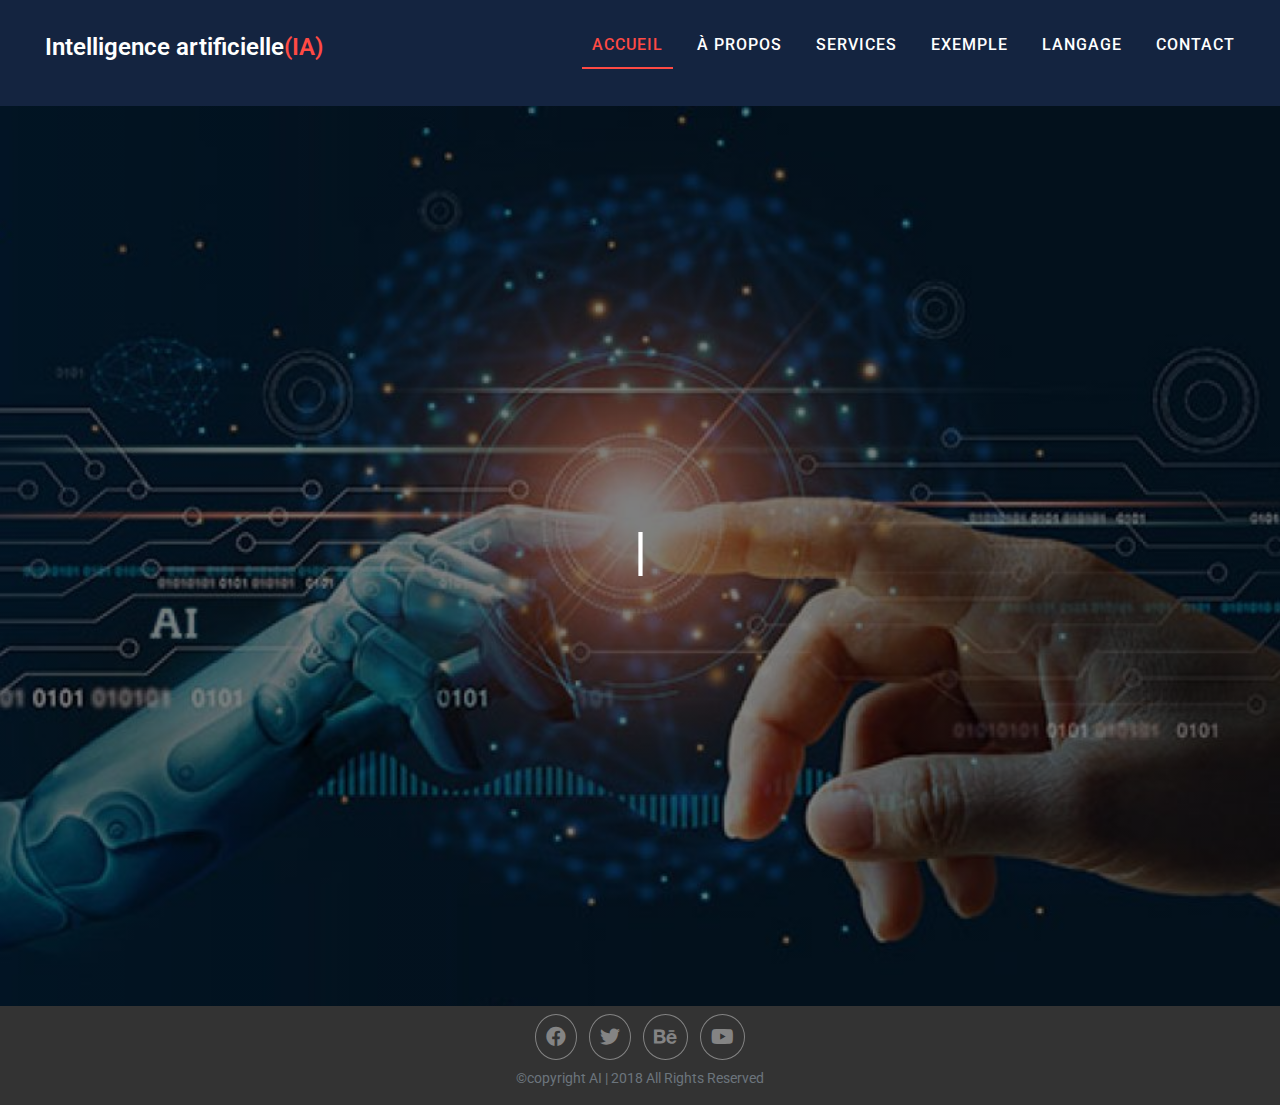
<file: project-web-new/index.html>
<!DOCTYPE html>
<html lang="en">
<head>
    <meta charset="UTF-8">
    <meta http-equiv="X-UA-Compatible" content="IE=edge">
    <meta name="viewport" content="width=device-width, initial-scale=1.0">
    <title>Intelligence artificielle</title>
    <link rel="icon" href="image/fav.png">
    <link rel="stylesheet" href="css/style.css">
    <link rel="stylesheet" href="css/bootstrap/css/bootstrap.min.css">
    <link rel="preconnect" href="https://fonts.googleapis.com"><link rel="preconnect" href="https://fonts.gstatic.com" crossorigin><link href="https://fonts.googleapis.com/css2?family=Roboto:wght@400;500;700&display=swap" rel="stylesheet">
    <!--font awesome cdn-->
    <script src="https://code.jquery.com/jquery-3.6.3.js"></script>
    <link rel="stylesheet" href="https://use.fontawesome.com/releases/v5.15.4/css/all.css">
</head>
<body>
    <nav class="nav-area">
        <div class="nav-container">
        <div class="site-logo">
       <!-- <img src="image/fav.ico" alt="">-->
        <a href="#">Intelligence artificielle<span>(IA)</span></a></div>
        <div class="mobile-nav">
            <i class="fas fa-bars"></i>
        </div>
        <div class="site-nav-menu">
            <ul class="primary-menu">
                <li><a href="index.html" class="active">Accueil</a></li>
                <li><a href="about.html" class="">à propos</a></li>
                <li><a href="services.html" class="">Services</a></li>
                <li><a href="exemple.html" class="">Exemple</a></li>
                <li><a href="Langage.html" class="">Langage</a></li>
                <li><a href="contact.html" class="">Contact</a></li>

            </ul>
        </div>
    
</div>
</nav>
<header id="home">
 
    <div class="container-fluid header-content">
      <div class="row">
        <div class="col">
        
          <div class="content-box text-center animated fadeInUp">
           
            <h1><span class="element" style="color:#c63e29;font-weight:bold;"></span></h1>
          
          </div>
        </div>
      </div>
    </div>

    </header>
   
    <footer>
      <div class="container h-100 d-flex align-items-center justify-content-center">
        <div class="row">
          <div class="col">
            <div class="r-icon text-center mt-3">
              <ul>
                <li class="list-inline-item animated slideInUp"><a href="#"><i class="fab fa-facebook"></i></a></li>
                <li class="list-inline-item animated slideInUp"><a href="#"><i class="fab fa-twitter"></i></a></li>
                <li class="list-inline-item animated slideInUp"><a href="#"><i class="fab fa-behance"></i></a></li>
                <li class="list-inline-item animated slideInUp "><a href="#"><i class="fab fa-youtube"></i></a></li>
              </ul>
            </div>
            <p class="text-muted" style="font-size:14px;">&copy;copyright AI | 2018 All Rights Reserved</p>
          </div>
        </div>
      </div>
    </footer>
<script src="js/bootstrap.min.js"></script>
<script src="js/app.js"></script>
<script src="js/typed.js"></script>

</body>
</html>
</file>
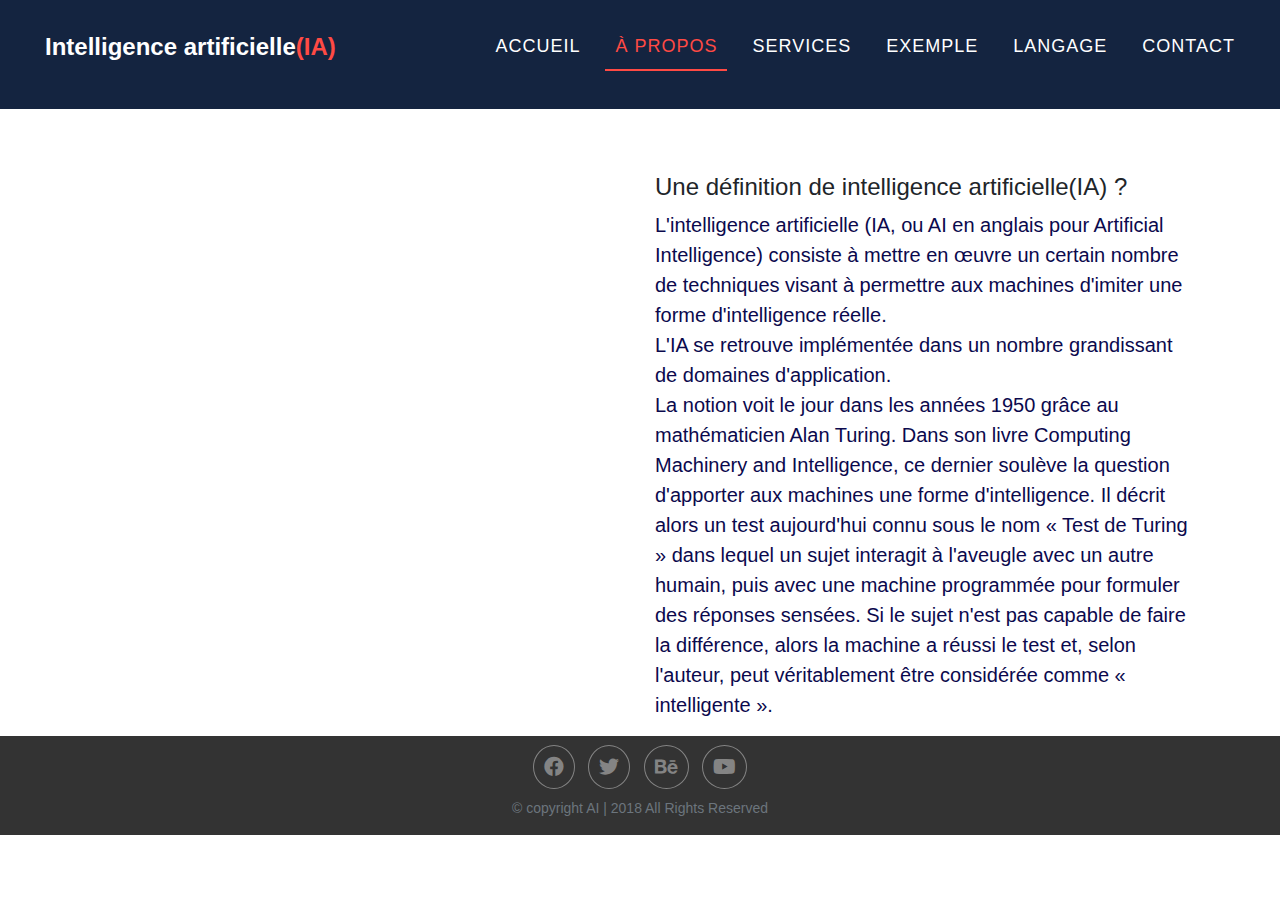
<file: project-web-new/about.html>
<!DOCTYPE html>
<html lang="en">
<head>
    <meta charset="UTF-8">
    <meta http-equiv="X-UA-Compatible" content="IE=edge">
    <link rel="icon" href="image/fav.png">
    <link rel="stylesheet" href="css/bootstrap/css/bootstrap.min.css">
    <link rel="stylesheet" href="https://use.fontawesome.com/releases/v5.15.4/css/all.css">
    <meta name="viewport" content="width=device-width, initial-scale=1.0">
    <link rel="stylesheet" href="css/animate.css">
    <script src="https://code.jquery.com/jquery-3.6.3.js"></script>
    <title>IA</title>
</head>
<body>
    <nav class="nav-area">
        <div class="nav-container">
        <div class="site-logo">
            <link rel="icon" href="image/fav.png">
            <link rel="stylesheet" href="css/style2.css">
        <a href="#">Intelligence artificielle<span>(IA)</span></a></div>
        <div class="mobile-nav">
            <i class="fas fa-bars"></i>
        </div>
        <div class="site-nav-menu">
            <ul class="primary-menu">
                <li><a href="index.html" class="">Accueil</a></li>
                <li><a href="about.html" class="active">à propos</a></li>
                <li><a href="services.html" class="">Services</a></li>
                <li><a href="exemple.html" class="">Exemple</a></li>
                <li><a href="Langage.html" class="">Langage</a></li>
                <li><a href="contact.html" class="">Contact</a></li>
    
            </ul>
        </div>
    
    </div>
    </nav>

 <section class="about r-p" id="about">
    <div class="container">
      <div class="row">
        <div class="col-lg-6 way-fade-up">
       <!-- <video controls width="500" height="300" autoplay loop><source src="C:\Users\Malek\Downloads\Rudra\Rudra\images\videoia.mp4"/>
        </video>-->
        <div class="videowidth">
          <!--  <video controls autoplay loop width="100%">-->
        <video  width="100%">
            <source  src="C:\Users\Malek\Downloads\Rudra\Rudra\images\videoia.mp4" type="video/mp4">
        </video>
    </div>
        <script>
            $(document).ready(function(){
                $(".videowidth").hover(function(){
                    $(this).children("video")[0].play();       
                  },
                  function(){
                    $(this).children("video")[0].pause();       
                  });
            });
        </script>
            </div>
        <div class="col-lg-6 way-fade-up mt-5 mt-lg-0">

        <h4 >Une définition de intelligence artificielle(IA) ?</h4>
<p>L'intelligence artificielle (IA, ou AI en anglais pour Artificial Intelligence) consiste à mettre en œuvre un certain nombre de techniques visant à permettre aux machines d'imiter une forme d'intelligence réelle.<br> L'IA se retrouve implémentée dans un nombre grandissant de domaines d'application.

 <br> La notion voit le jour dans les années 1950 grâce au mathématicien Alan Turing. Dans son livre Computing Machinery and Intelligence, ce dernier soulève la question d'apporter aux machines une forme d'intelligence. Il décrit alors un test aujourd'hui connu sous le nom « Test de Turing » dans lequel un sujet interagit à l'aveugle avec un autre humain, puis avec une machine programmée pour formuler des réponses sensées. Si le sujet n'est pas capable de faire la différence, alors la machine a réussi le test et, selon l'auteur, peut véritablement être considérée comme « intelligente ».
  
 </p>   
        </div>
      </div>
    </div>
  </section>

  <script src="js/bootstrap.min.js"></script>
  <script src="js/app.js"></script>
  <footer>
    <div class="container h-100 d-flex align-items-center justify-content-center">
      <div class="row">
        <div class="col">
          <div class="r-icon text-center mt-3">
            <ul>
              <li class="list-inline-item animated slideInUp"><a href="#"><i class="fab fa-facebook"></i></a></li>
              <li class="list-inline-item animated slideInUp"><a href="#"><i class="fab fa-twitter"></i></a></li>
              <li class="list-inline-item animated slideInUp"><a href="#"><i class="fab fa-behance"></i></a></li>
              <li class="list-inline-item animated slideInUp "><a href="#"><i class="fab fa-youtube"></i></a></li>
            </ul>
          </div>
          <p class="text-muted" style="font-size:14px;">&copy; copyright AI | 2018 All Rights Reserved</p>
        </div>
      </div>
    </div>
  </footer>

</body>
</html>
</file>
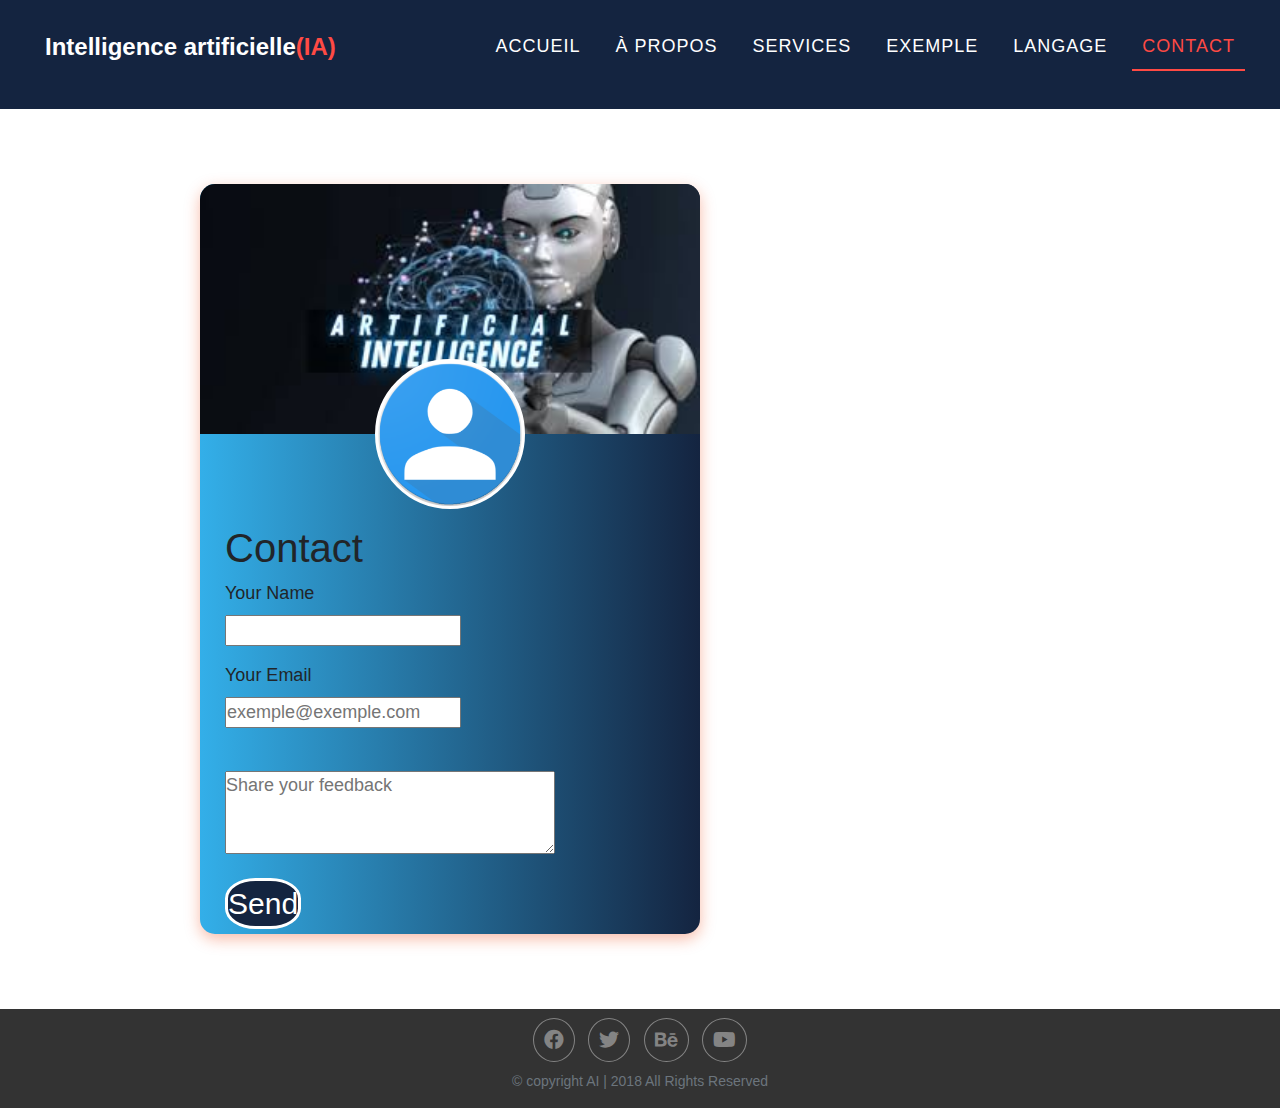
<file: project-web-new/contact.html>
<!DOCTYPE html>
<html lang="en">
<head>
    <meta charset="UTF-8">
    <meta http-equiv="X-UA-Compatible" content="IE=edge">
    <link rel="icon" href="image/fav.png">
    <script src="https://code.jquery.com/jquery-3.6.3.js"></script>
    <link rel="stylesheet" href="css/bootstrap/css/bootstrap.min.css">
    <link rel="stylesheet" href="https://use.fontawesome.com/releases/v5.15.4/css/all.css">
    <meta name="viewport" content="width=device-width, initial-scale=1.0">
    <title>IA</title>


    <script language="javascript">
        function subscribe() {
          var name=document.getElementById("name");
          var mail=document.getElementById("mail");
          feedback=document.getElementById("feedback");
          if (name.value=="") {
            name.style.borderColor="red";
            alert("Please write your name");
          }
          else{
            name.style.borderColor="white";
          }
          if (mail.value=="") {
            mail.style.borderColor="red";
            alert("Please write your Email adress");
          }
          else{
          if(mail.value.indexOf('@')<=0){
            mail.style.borderColor="red";
            alert("Please verify your Email adress");
      }
      else{
        mail.style.borderColor="white";
      }
        }
      if ((name.value!="") && (mail.value!="")&&(mail.value.indexOf('@')>0)) {
        alert("your message is send successfully");
        }
      }
      
  
      </script>
</head>
<body>
    <nav class="nav-area">
        <div class="nav-container">
        <div class="site-logo">
            <link rel="icon" href="image/fav.png">
            <link rel="stylesheet" href="css/style1.css">
        <a href="#">Intelligence artificielle<span>(IA)</span></a></div>
        <div class="mobile-nav">
            <i class="fas fa-bars"></i>
        </div>
        <div class="site-nav-menu">
            <ul class="primary-menu">
                <li><a href="index.html" class="">Accueil</a></li>
                <li><a href="about.html" class="">à propos</a></li>
                <li><a href="services.html" class="">Services</a></li>
                <li><a href="exemple.html" class="">Exemple</a></li>
                <li><a href="Langage.html" class="">Langage</a></li>
                <li><a href="contact.html" class="active">Contact</a></li>
    
            </ul>
        </div>
    
    </div>
    </nav>
    <section>
<div class="bac">
    <div class="wrapper">
    <div class="contact-top">
    <div class="contact-image"></div>
</div>
    <div class="contact-bottom">
        <div class="profile-infos">
        <div class="main-infos">
            <h1>Contact</h1>
            <form >
                <div class="form-group">
                    <label for="name">Your Name</label>
                    <br>
                  <input type="text" id="name" required/>
                
                </div>
                <div class="form-group">
                    <label for="mail">Your Email</label>
                    <br>
                  <input type="text" placeholder="exemple@exemple.com" id="mail" required/>
              
                </div>
                <div class="form-group">
                    <br>
                  <textarea name="" placeholder="Share your feedback" id="feedback" cols="30" rows="3"></textarea>
                </div>
                <input type="button" value="Send" class="submit" onclick="subscribe()">
              </form>
    </div>
    </div>
    </div>
</div>
</section>
<footer>
  <div class="container h-100 d-flex align-items-center justify-content-center">
    <div class="row">
      <div class="col">
        <div class="r-icon text-center mt-3">
          <ul>
            <li class="list-inline-item animated slideInUp"><a href="#"><i class="fab fa-facebook"></i></a></li>
            <li class="list-inline-item animated slideInUp"><a href="#"><i class="fab fa-twitter"></i></a></li>
            <li class="list-inline-item animated slideInUp"><a href="#"><i class="fab fa-behance"></i></a></li>
            <li class="list-inline-item animated slideInUp "><a href="#"><i class="fab fa-youtube"></i></a></li>
          </ul>
        </div>
        <p class="text-muted" style="font-size:14px;">&copy; copyright AI | 2018 All Rights Reserved</p>
      </div>
    </div>
  </div>
</footer>
<script src="js/bootstrap.min.js"></script>
<script src="js/appact.js"></script>

</body>
</html>
</file>
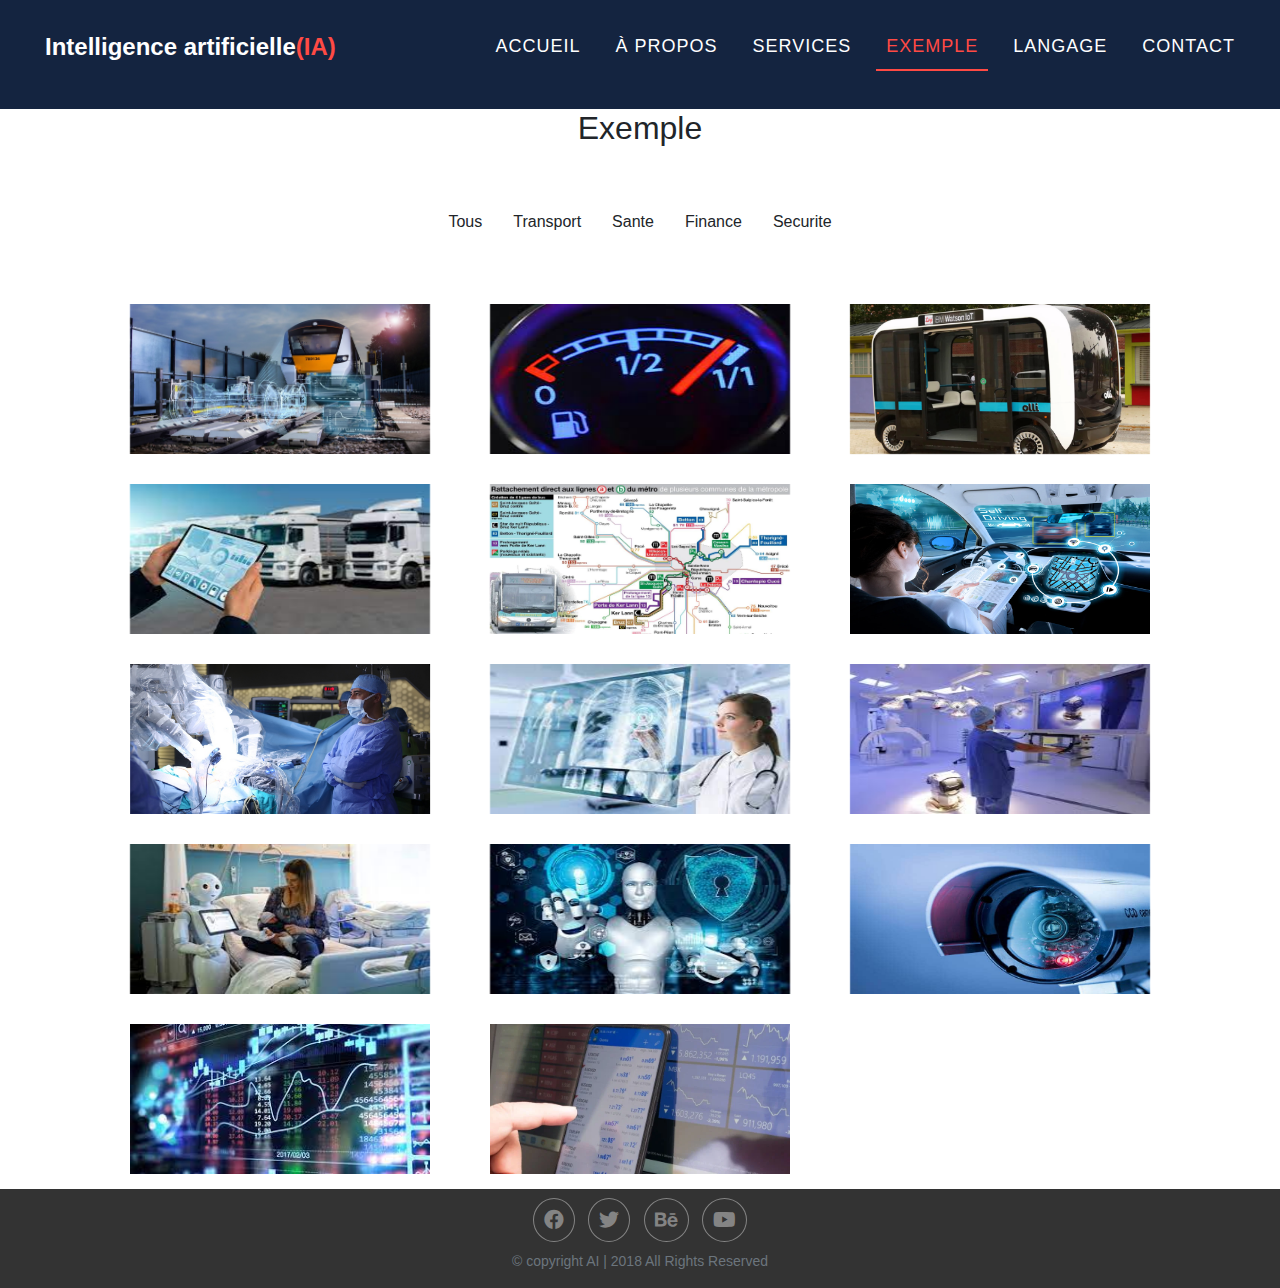
<file: project-web-new/exemple.html>
<!DOCTYPE html>
<html lang="en">
<head>
    <meta charset="UTF-8">
    <meta http-equiv="X-UA-Compatible" content="IE=edge">
    <link rel="icon" href="image/fav.png">
    <link rel="stylesheet" href="css/bootstrap/css/bootstrap.min.css">
    <link rel="stylesheet" href="owl.carousel.min.css">
    <script src="https://code.jquery.com/jquery-3.6.3.js"></script>
    <link rel="stylesheet" href="https://use.fontawesome.com/releases/v5.15.4/css/all.css">
    <meta name="viewport" content="width=device-width, initial-scale=1.0">
    <title>IA</title>
</head>
<body>
    <nav class="nav-area">
        <div class="nav-container">
        <div class="site-logo">
            <link rel="icon" href="image/fav.png">
          
            <link rel="stylesheet" href="css/styleexp.css">
        <a href="#">Intelligence artificielle<span>(IA)</span></a></div>
        <div class="mobile-nav">
            <i class="fas fa-bars"></i>
        </div>
        <div class="site-nav-menu">
            <ul class="primary-menu">
                <li><a href="index.html" class="">Accueil</a></li>
                <li><a href="about.html" class="">à propos</a></li>
                <li><a href="services.html" class="">Services</a></li>
                <li><a href="exemple.html" class="active">Exemple</a></li>
                <li><a href="Langage.html" class="">Langage</a></li>
                <li><a href="contact.html" class="">Contact</a></li>
    
            </ul>
        </div>
    
    </div>
    </nav>
  <!--  Work -->
  <section class="work  r-p" id="work">
    <div class="container text-center">
      <div class="row">
        <div class="col  mb-5 way-fade-left">
          <h2>Exemple</h2>
        
        </div>
      </div>
      <div class="row">
      <!--  <div class="col-xs-12 mx-auto mb-5 way-fade-left">-->
          <div class="col-xs-12 mx-auto mb-5">
          <button class="btn r-btn" data-filter="all">Tous</button>
          <button class ="btn r-btn" data-filter="1">Transport</button>
          <button class ="btn r-btn" data-filter="2">Sante</button>
          <button class ="btn r-btn" data-filter="3">Finance</button>
          <button class ="btn r-btn" data-filter="4">Securite</button>
        </div>
      </div>
      <div class="container ">
        <div class="row filter-container mx-auto">

         
          <div class="col-xs-6 col-sm-4 col-md-4 filtr-item card-wrapper" data-category="1">
            <div>
              <img src="image/transport1.jpg" class="img-x" alt="">
            </div>
          </div>
          <div class="col-xs-6 col-sm-4 col-md-4 filtr-item card-wrapper" data-category="1">
            <div>
              <img src="image/Ajuster_la_consommation_de_carburant(transp).jpg" class="img-x" alt="">
            </div>
          </div>
          <div class="col-xs-6 col-sm-4 col-md-4 filtr-item card-wrapper" data-category="1">
            <div>
              <img src="image/bus-ai.jpg" class="img-x" alt="">
            </div>
          </div>
          <div class="col-xs-6 col-sm-4 col-md-4 filtr-item card-wrapper" data-category="1">
            <div>
              <img src="image/Optimiser_les_flux_de_transport.jpg" class="img-x" alt="">
            </div>
          </div>
          <div class="col-xs-6 col-sm-4 col-md-4 filtr-item card-wrapper" data-category="1">
            <div>
              <img src="image/Simuler_les_évolutions_de_réseaux(transp).jpg" class="img-x" alt="">
            </div>
          </div>
          <div class="col-xs-6 col-sm-4 col-md-4 filtr-item card-wrapper" data-category="1">
            <div>
              <img src="image/vehicules-autonomes.jpg" class="img-x" alt="">
            </div>
          </div>
          <div class="col-xs-6 col-sm-4 col-md-4 filtr-item card-wrapper" data-category="2">
            <div>
              <img src="image/sante.jpg" class="img-x" alt="">
            </div>
          </div>
          <div class="col-xs-6 col-sm-4 col-md-4 filtr-item card-wrapper" data-category="2">
            <div>
              <img src="image/sante2.jpg" class="img-x" alt="">
            </div>
          </div>
          <div class="col-xs-6 col-sm-4 col-md-4 filtr-item card-wrapper" data-category="2">
            <div>
              <img src="image/sante3.jpg" class="img-x" alt="">
            </div>
          </div>
          <div class="col-xs-6 col-sm-4 col-md-4 filtr-item card-wrapper" data-category="2">
            <div>
              <img src="image/sante4.jpg" class="img-x" alt="">
            </div>
          </div>
          <div class="col-xs-6 col-sm-4 col-md-4 filtr-item card-wrapper" data-category="4">
            <div>
              <img src="image/securite.jpg" class="img-x" alt="">
            </div>
          </div>
          <div class="col-xs-6 col-sm-4 col-md-4 filtr-item card-wrapper" data-category="4">
            <div>
              <img src="image/securite2.jpg" class="img-x" alt="">
            </div>
          </div>
          <div class="col-xs-6 col-sm-4 col-md-4 filtr-item card-wrapper" data-category="3">
            <div>
              <img src="image/finance.jpg" class="img-x" alt="">
            </div>
          </div>
          <div class="col-xs-6 col-sm-4 col-md-4 filtr-item card-wrapper" data-category="3">
            <div>
              <img src="image/finance2.jpg" class="img-x" alt="">
            </div>
          </div>

        </div>
      </div>
    </div>

  </section>
  <footer>
    <div class="container h-100 d-flex align-items-center justify-content-center">
      <div class="row">
        <div class="col">
          <div class="r-icon text-center mt-3">
            <ul>
              <li class="list-inline-item animated slideInUp"><a href="#"><i class="fab fa-facebook"></i></a></li>
              <li class="list-inline-item animated slideInUp"><a href="#"><i class="fab fa-twitter"></i></a></li>
              <li class="list-inline-item animated slideInUp"><a href="#"><i class="fab fa-behance"></i></a></li>
              <li class="list-inline-item animated slideInUp "><a href="#"><i class="fab fa-youtube"></i></a></li>
            </ul>
          </div>
          <p class="text-muted" style="font-size:14px;">&copy; copyright AI | 2018 All Rights Reserved</p>
        </div>
      </div>
    </div>
  </footer>
      <script src="js/bootstrap.min.js"></script>
    <script src="js/appexpl.js"></script>
    <script src="js/typed.js"></script>
    <script src="js/jquery.filterizr.min.js"></script>
    <script src="js/jquery.waypoints.min.js"></script>
    <script src="owl.carousel.min.js"></script>

</body>
</html>
</file>
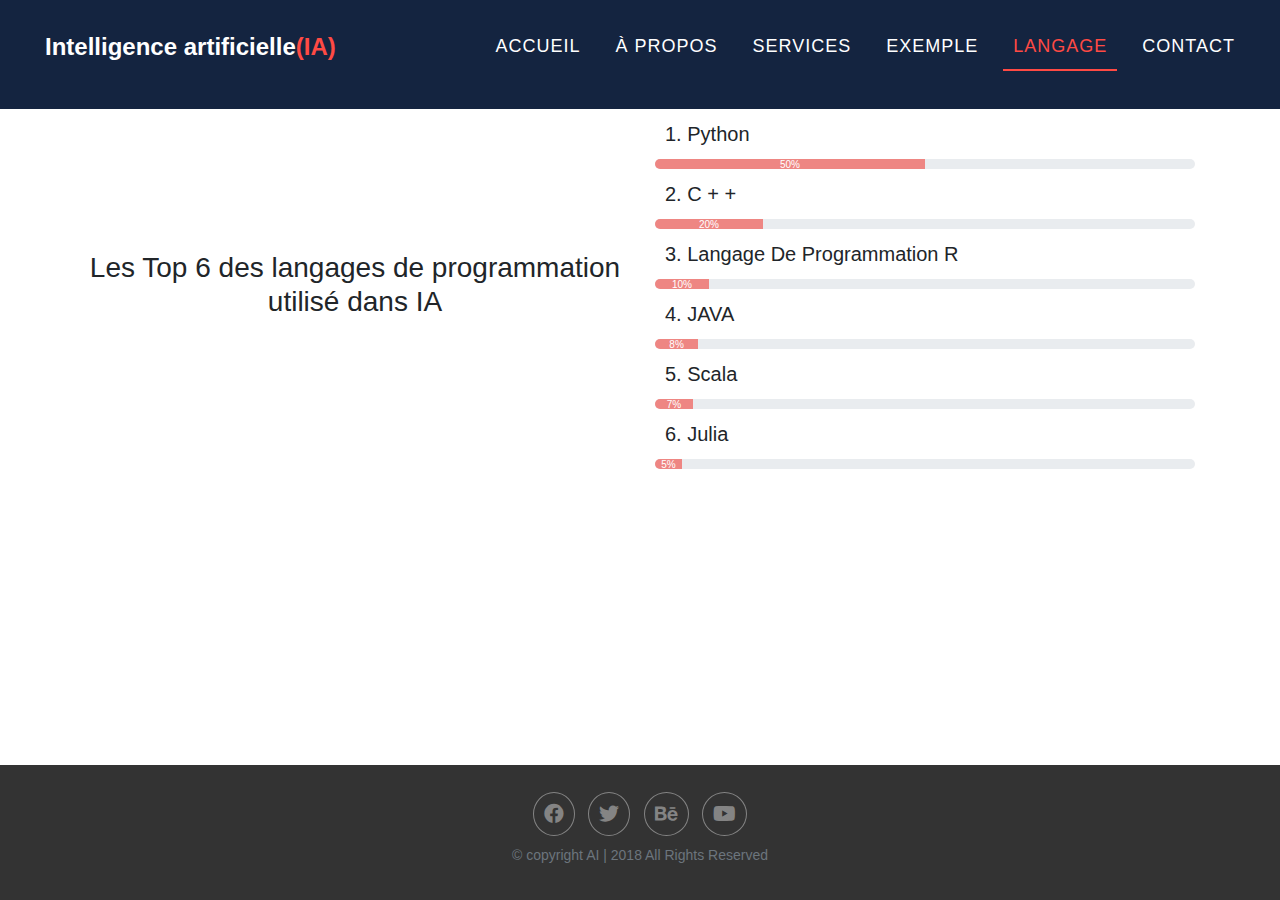
<file: project-web-new/Langage.html>
<!DOCTYPE html>
<html lang="en">
<head>
    <meta charset="UTF-8">
    <meta http-equiv="X-UA-Compatible" content="IE=edge">
    <link rel="icon" href="image/fav.png">
    <link rel="stylesheet" href="css/bootstrap/css/bootstrap.min.css">
    <script src="https://code.jquery.com/jquery-3.6.3.js"></script>
    <link rel="stylesheet" href="https://use.fontawesome.com/releases/v5.15.4/css/all.css">
    <meta name="viewport" content="width=device-width, initial-scale=1.0">
    <title>IA</title>
</head>
<body>
    <nav class="nav-area">
        <div class="nav-container">
        <div class="site-logo">
            <link rel="icon" href="image/fav.png">
          
            <link rel="stylesheet" href="css/stylelan.css">
        <a href="#">Intelligence artificielle<span>(IA)</span></a></div>
        <div class="mobile-nav">
            <i class="fas fa-bars"></i>
        </div>
        <div class="site-nav-menu">
            <ul class="primary-menu">
                <li><a href="index.html" class="">Accueil</a></li>
                <li><a href="about.html" class="">à propos</a></li>
                <li><a href="services.html" class="">Services</a></li>
                <li><a href="exemple.html" class="">Exemple</a></li>
                <li><a href="Langage.html" class="active">Langage</a></li>
                <li><a href="contact.html" class="">Contact</a></li>
    
            </ul>
        </div>
    
    </div>
    </nav>
    <section class="experience  mb-5" id="experience">
        <div class="container">
          <div class="row">
            <div class="col-md-6 text-center d-flex align-items-center justify-content-center way-fade-up"><h3>Les Top 6 des langages de programmation utilisé dans IA</h3></div>
            <div class="col-md-6 way-fade-up">
              <label>1. Python</label>
              <div class="progress">
                <div class="progress-bar progress-color" role="progressbar" style="width: 0%"  aria-valuenow="0" aria-valuemin="0" aria-valuemax="100">50%</div>
              </div>
    
              <label>2. C + +</label>
              <div class="progress">
                <div class="progress-bar progress-color" role="progressbar" style="width: 0%" aria-valuenow="0" aria-valuemin="0" aria-valuemax="100">20%</div>
              </div>
    
              <label>3. Langage De Programmation R</label>
              <div class="progress">
                <div class="progress-bar progress-color" role="progressbar" style="width: 0%" aria-valuenow="0" aria-valuemin="0" aria-valuemax="100">10%</div>
              </div>
    
              <label>4. JAVA</label>
              <div class="progress">
                <div class="progress-bar progress-color" role="progressbar" style="width: 0%" aria-valuenow="0" aria-valuemin="0" aria-valuemax="100">8%</div>
              </div>
    
              <label>5. Scala</label>
              <div class="progress">
                <div class="progress-bar progress-color" role="progressbar" style="width: 0%" aria-valuenow="0" aria-valuemin="0" aria-valuemax="100">7%</div>
              </div>
    
              <label>6. Julia</label>
              <div class="progress">
                <div class="progress-bar progress-color" role="progressbar" style="width: 0%" aria-valuenow="0" aria-valuemin="0" aria-valuemax="100">5%</div>
              </div>
            </div>
          </div>
        </div>
        <br/>
        <br/>
        <br/> <br/> <br/> <br/> <br/> <br/>
      </section>
   
      <footer>
        <div class="container h-100 d-flex align-items-center justify-content-center">
          <div class="row">
            <div class="col">
              <div class="r-icon text-center mt-3">
                <ul>
                  <li class="list-inline-item animated slideInUp"><a href="#"><i class="fab fa-facebook"></i></a></li>
                  <li class="list-inline-item animated slideInUp"><a href="#"><i class="fab fa-twitter"></i></a></li>
                  <li class="list-inline-item animated slideInUp"><a href="#"><i class="fab fa-behance"></i></a></li>
                  <li class="list-inline-item animated slideInUp "><a href="#"><i class="fab fa-youtube"></i></a></li>
                </ul>
              </div>
              <p class="text-muted" style="font-size:14px;">&copy; copyright AI | 2018 All Rights Reserved</p>
            </div>
          </div>
        </div>
      </footer>
    <script src="js/bootstrap.min.js"></script>
    <script src="js/applang.js"></script>
    <script src="js/typed.js"></script>
    <script src="js/jquery.waypoints.min.js"></script>
</body>
</html>
</file>
<file: project-web-new/css/style.css>
*{
 padding: 0;   
 margin: 0;
 box-sizing: border-box;
}
body{
font-size: 18px;
font-family: 'Roboto',sans-serif;
}


.site-logo{
    float: left;
    padding: 17px 0px ;
}

.site-logo a{
    color: #fff;
    text-decoration: none;
    font-size: 24px;
    font-weight: 600;
    padding: 15px;
}
.site-logo span{
    color: #ff4a44;

}
.mobile-nav{
    display: none;

}
.site-nav-menu{
    float:right;
}
.primary-menu{
    list-style: none;
}
.primary-menu li{
    display: inline-block;
    margin: 21px 5px;
}
.primary-menu li a{
    color: #fff;
    position :relative;
    text-decoration: none;
    text-transform: uppercase;
    font-weight: 500;
    letter-spacing: 1px;
    padding: 15px 10px;
    transition: .5s;   
}
.primary-menu a:hover,.primary-menu .active{
    color: #ff4a44;
}
.primary-menu li a:after{
    content: "";
    position: absolute;
    width: 0%;
    height: 2px;
    background: #ff4a44;
    bottom: 0px;
    left: 0;
    transition: all .5s;
}
.primary-menu li a:hover:after{
    width: 100%;

}
.primary-menu li .active:after{
    width: 100%;   
}
.mobile-nav{
    float: right;
    margin: 10px;
    padding: 10px;
    font-size: 24px;
    color: #fff;
    outline: none;
    cursor: pointer;
 
  
}

header {
    height: 100vh;
    width: 100%;
    background-image: linear-gradient(rgba(0, 0, 0, 0.5), rgba(0, 0, 0, 0.5)),
      url("../image/background.jpg");
    background-repeat: no-repeat;
    background-size: cover;
    background-position: center;
  }
/*Responsive css */

@media only screen and (max-width:900px){
.site-nav-menu{
    float: none;
    position: absolute;
    background: #142440;
    width: 100%;
    left: 0;
    top: 85px;
    z-index: 999;
    padding: 30px 0 px 150px 0px;
    border-top: 1px solid #4a4848;
    clip-path: circle(0% at 100% 0%);
    transition: all .8s;
}
.primary-menu li {
    display: block;
    text-align: center;
    margin: 25px 5px;

}
.mobile-nav{
    display: block;
}
.mobile-menu{
    clip-path: circle(112% at 100% 0%);
}
.primary-menu li a:after{
    display: none;
}
}
    /*header home*/


    .nav-area{
        background: #142440;
        width: 100%;
        padding: 12px 30px;
        z-index: 999;
        border: #909090ad;
    }
    .nav-container{
        width: 100%;
        margin: auto;
        display: table;
    }



    /*  */
    .header-content {
        height: 100vh;
        display: flex;
        flex-direction: column;
        align-items: center;
        justify-content: center;
      }
      .content-box {
        max-width: 700px;
        color: #fff;
      }
      .content-box h4 {
        font-size: 30px;
      }
      .content-box h1 {
        font-size: 52px;
      }
      .content-box a {
        color: #fff;
        text-decoration: none;
        border: 2px solid #fff;
        border-radius: 20px;
        padding: 5px 25px;
      }
      .content-box p {
        color: #fff;
      }
      .content-box a:hover {
        color: #000;
        background: #fff;
        transition: 0.5s all;
      }


  /* footer */
  footer {
    height: 0.5%;
    background-color: #333333;
  }
  footer .r-icon a {
    font-size: 20px;
    color: #848484;
    padding: 10px;
    border: 1px solid #848484;
    border-radius: 50%;
  }
  footer .r-icon a:hover {
    border: 1px solid #eee;
    color: #eee;
    transition: 0.5s all;
  }
</file>
<file: project-web-new/css/style2.css>
h1{
    text-align: center;
    letter-spacing: 4px;
    padding-top: 63px;
    color: white;
}
h1 span{
  color: #f5b700;
}
  p{
    color: rgb(11, 9, 77);
  }
  .paragraph{
    width: 500px;
    margin-left: auto;
    margin-right: auto;
    margin-top: 50px;
    padding: 18px;

    letter-spacing: 4px;
    background: rgba(215, 207,207,0.2);
    border-radius: 16px;
    box-shadow: 0 4px 30px rgba(0,0,0, 0.1);
    backdrop-filter: blur(5px);
    -webkit-backdrop-filter: blur(5px);
    border: 1px solid rgba(215, 207, 207, 0.3);
  }
  *{
    padding: 0;   
    margin: 0;
    box-sizing: border-box;
    
   }
   body{
    font-size: 18px;
    font-family: 'Roboto',sans-serif;
    
   
   }
   .bac{
    height: 100vh;
    width: 100vh;
    display: flex;
    justify-content: center;
    align-items: center;
    font-family: 'Roboto',sans-serif;
   }
  .wrapper{
    background-color: #33afe9;
  background-image: linear-gradient(90deg, #33afe9 0%, #142440 100%);
  
    border-radius: 15px;
    overflow: hidden;
    box-shadow: rgba(234, 63, 11, 0.35) 0px 5px 15px;
  }

   .site-logo{
       float: left;
       padding: 17px 0px ;
   }
   
   .site-logo a{
       color: #fff;
       text-decoration: none;
       font-size: 24px;
       font-weight: 600;
       padding: 15px;
   }
   .site-logo span{
       color: #ff4a44;
   
   }
   .mobile-nav{
       display: none;
   
   }
   .site-nav-menu{
       float:right;
   }
   .primary-menu{
       list-style: none;
   }
   .primary-menu li{
       display: inline-block;
       margin: 21px 5px;
   }
   .primary-menu a{
       color: #fff;
       position :relative;
       text-decoration: none;
       text-transform: uppercase;
       font-weight: 500;
       letter-spacing: 1px;
       padding: 15px 10px;
       transition: .5s;   
   }
   .primary-menu a:hover,
   .primary-menu .active{
       color: #ff4a44;}
   .primary-menu li a:after{
       content: "";
       position: absolute;
       width: 0%;
       height: 2px;
       background: #ff4a44;
       bottom: 0px;
       left: 0;
       transition: all .5s;
   }
   .primary-menu li a:hover:after{
       width: 100%;
   
   }
   .primary-menu li .active:after{
       width: 100%;   
   }
   .mobile-nav{
       float: right;
       margin: 10px;
       padding: 10px;
       font-size: 24px;
       color: #fff;
       outline: none;
       cursor: pointer;
    
     
   }
  
   header {
       height: 100vh;
       width: 100%;
       background-image: linear-gradient(rgba(0, 0, 0, 0.5), rgba(0, 0, 0, 0.5)),
         url("../image/background.jpg");
       background-repeat: no-repeat;
       background-size: cover;
       background-position: center;
     }
   /*Responsive css */
   
   @media only screen and (max-width:900px){
   .site-nav-menu{
       float: none;
       position: absolute;
       background: #142440;
       width: 100%;
       left: 0;
       top: 85px;
       z-index: 999;
       padding: 30px 0 px 150px 0px;
       border-top: 1px solid #4a4848;
       clip-path: circle(0% at 100% 0%);
       transition: all .8s;
   }
   .primary-menu li {
       display: block;
       text-align: center;
       margin: 25px 5px;
   
   }
   .mobile-nav{
       display: block;
   }
   .mobile-menu{
       clip-path: circle(112% at 100% 0%);
   }
   .primary-menu li a:after{
       display: none;
   }
   }
       /*header home*/
   
   
       .nav-area{
           background: #142440;
           width: 100%;
           padding: 12px 30px;
           z-index: 999;
           border: #909090ad;
       }
       .nav-container{
           width: 100%;
           margin: auto;
           display: table;
       }
   
   
   
       /*  */
       .header-content {
           height: 100vh;
           display: flex;
           flex-direction: column;
           align-items: center;
           justify-content: center;
         }
         .content-box {
           max-width: 700px;
           color: #fff;
         }
         .content-box h4 {
           font-size: 30px;
         }
         .content-box h1 {
           font-size: 52px;
         }
         .content-box a {
           color: #fff;
           text-decoration: none;
           border: 2px solid #fff;
           border-radius: 20px;
           padding: 5px 25px;
         }
         .content-box p {
           color: #fff;
         }
         .content-box a:hover {
           color: #000;
           background: #fff;
           transition: 0.5s all;
         }
   
   /* footer */
footer {
    height: 0.5%;
    background-color: #333333;
  }
  footer .r-icon a {
    font-size: 20px;
    color: #848484;
    padding: 10px;
    border: 1px solid #848484;
    border-radius: 50%;
  }
  footer .r-icon a:hover {
    border: 1px solid #eee;
    color: #eee;
    transition: 0.5s all;
  }

   /*.about li a {
   color: #000;
    display: inline-block;
    height: 42px;
    width: 42px;
    padding-top: 20%;
    font-size: 20px;
    border-radius: 50%;
    border: 2px solid #d4d4d4;
    line-height: 40px;
    transition: 0.5s all;
    text-align: center;
  }
  */
  /*.about li a:hover {
    color: #ee8683;
  }*/
  .about {
     padding-top: 5%;
     font-size: 20px;
   }
</file>
<file: project-web-new/css/style1.css>
*{
  padding: 0;   
  margin: 0;
  box-sizing: border-box;
  
 }
 body{
  font-size: 18px;
  font-family: 'Roboto',sans-serif;
  
 
 }
 
 /*            */
 .site-logo{
     float: left;
     padding: 17px 0px ;
 }
 
 .site-logo a{
     color: #fff;
     text-decoration: none;
     font-size: 24px;
     font-weight: 600;
     padding: 15px;
 }
 .site-logo span{
     color: #ff4a44;
 
 }
 .mobile-nav{
     display: none;
 
 }
 .site-nav-menu{
     float:right;
 }
 .primary-menu{
     list-style: none;
 }
 .primary-menu li{
     display: inline-block;
     margin: 21px 5px;
 }
 .primary-menu a{
     color: #fff;
     position :relative;
     text-decoration: none;
     text-transform: uppercase;
     font-weight: 500;
     letter-spacing: 1px;
     padding: 15px 10px;
     transition: .5s;   
 }
 .primary-menu a:hover,
 .primary-menu .active{
     color: #ff4a44;}
 .primary-menu li a:after{
     content: "";
     position: absolute;
     width: 0%;
     height: 2px;
     background: #ff4a44;
     bottom: 0px;
     left: 0;
     transition: all .5s;
 }
 .primary-menu li a:hover:after{
     width: 100%;
 
 }
 .primary-menu li .active:after{
     width: 100%;   
 }
 .mobile-nav{
     float: right;
     margin: 10px;
     padding: 10px;
     font-size: 24px;
     color: #fff;
     outline: none;
     cursor: pointer;
  
   
 }
 /*.hero-section{
     width: 100%;
     height: 100vh;
     background-image: url("../image/background.jpg");
     background-repeat: no-repeat;
     background-size: cover;
     background-position: center;
 }*/
 header {
     height: 100vh;
     width: 100%;
     background-image: linear-gradient(rgba(0, 0, 0, 0.5), rgba(0, 0, 0, 0.5)),
       url("../image/background.jpg");
     background-repeat: no-repeat;
     background-size: cover;
     background-position: center;
   }
 /*Responsive css */
 
 @media only screen and (max-width:900px){
 .site-nav-menu{
     float: none;
     position: absolute;
     background: #142440;
     width: 100%;
     left: 0;
     top: 85px;
     z-index: 999;
     padding: 30px 0 px 150px 0px;
     border-top: 1px solid #4a4848;
     clip-path: circle(0% at 100% 0%);
     transition: all .8s;
 }
 .primary-menu li {
     display: block;
     text-align: center;
     margin: 25px 5px;
 
 }
 .mobile-nav{
     display: block;
 }
 .mobile-menu{
     clip-path: circle(112% at 100% 0%);
 }
 .primary-menu li a:after{
     display: none;
 }
 }
     /*header home*/
 
 
     .nav-area{
         background: #142440;
         width: 100%;
         padding: 12px 30px;
         z-index: 999;
         border: #909090ad;
     }
     .nav-container{
         width: 100%;
         margin: auto;
         display: table;
     }
 
 
 
     /*  */
     .header-content {
         height: 100vh;
         display: flex;
         flex-direction: column;
         align-items: center;
         justify-content: center;
       }
       .content-box {
         max-width: 700px;
         color: #fff;
       }
       .content-box h4 {
         font-size: 30px;
       }
       .content-box h1 {
         font-size: 52px;
       }
       .content-box a {
         color: #fff;
         text-decoration: none;
         border: 2px solid #fff;
         border-radius: 20px;
         padding: 5px 25px;
       }
       .content-box p {
         color: #fff;
       }
       .content-box a:hover {
         color: #000;
         background: #fff;
         transition: 0.5s all;
       }
 
 
 
 
 /*              */
 .bac{
  height: 100vh;
  width: 100vh;
  display: flex;
  justify-content: center;
  align-items: center;
  font-family: 'Roboto',sans-serif;
 }
.wrapper{
  background-color: #33afe9;
background-image: linear-gradient(90deg, #33afe9 0%, #142440 100%);
height: 750px;
  border-radius: 15px;
  overflow: hidden;
  box-shadow: rgba(234, 63, 11, 0.35) 0px 5px 15px;
}
.contact-top{
  height: 250px;
  width: 500px;
  background-image: url("../image/images.jpg");
  background-position: center;
  background-size: cover;
  position: relative;
}
.contact-bottom{
  margin-top: 65px;
  padding: 25px;
  display: flex;
  flex-direction: column;
}
.submit{
  border-radius: 40%;
  border: 3px solid white;
  background-color: #142440;
  color : white;
  font-size: 30px;
}
.contact-image{
  background-image: url("../image/contact1.png");
  background-position: center;
  background-size: cover;
  position: relative;
  width: 150px;
  height: 150px;
  overflow: hidden;
  border-radius: 50%;
  border: 3px solid white;
  position: absolute;
  bottom: 0;
  left: 50%;
  transform: translate(-50%,50%);
}
   /* footer */
   footer {
    height: 0.5%;
    background-color: #333333;
  }
  footer .r-icon a {
    font-size: 20px;
    color: #848484;
    padding: 10px;
    border: 1px solid #848484;
    border-radius: 50%;
  }
  footer .r-icon a:hover {
    border: 1px solid #eee;
    color: #eee;
    transition: 0.5s all;
  }
</file>
<file: project-web-new/css/styleexp.css>
/* Work */
.work .card-wrapper {
    padding-top: 15px;
    padding-bottom: 15px;
    padding-left: 15px;
    padding-right: 15px;
  }
  *{
    padding: 0;   
    margin: 0;
    box-sizing: border-box;
    
   }
   body{
    font-size: 18px;
    font-family: 'Roboto',sans-serif;
    
   
   }
   img.img-x{
    height: 150px;
    width: 300px;

   }

   .site-logo{
    float: left;
    padding: 17px 0px ;
}

.site-logo a{
    color: #fff;
    text-decoration: none;
    font-size: 24px;
    font-weight: 600;
    padding: 15px;
}
.site-logo span{
    color: #ff4a44;

}
.mobile-nav{
    display: none;

}
.site-nav-menu{
    float:right;
}
.primary-menu{
    list-style: none;
}
.primary-menu li{
    display: inline-block;
    margin: 21px 5px;
}
.primary-menu a{
    color: #fff;
    position :relative;
    text-decoration: none;
    text-transform: uppercase;
    font-weight: 500;
    letter-spacing: 1px;
    padding: 15px 10px;
    transition: .5s;   
}
.primary-menu a:hover,
.primary-menu .active{
    color: #ff4a44;}
.primary-menu li a:after{
    content: "";
    position: absolute;
    width: 0%;
    height: 2px;
    background: #ff4a44;
    bottom: 0px;
    left: 0;
    transition: all .5s;
}
.primary-menu li a:hover:after{
    width: 100%;

}
.primary-menu li .active:after{
    width: 100%;   
}
.mobile-nav{
    float: right;
    margin: 10px;
    padding: 10px;
    font-size: 24px;
    color: #fff;
    outline: none;
    cursor: pointer;
 
  
}
@media only screen and (max-width:900px){
    .site-nav-menu{
        float: none;
        position: absolute;
        background: #142440;
        width: 100%;
        left: 0;
        top: 85px;
        z-index: 999;
        padding: 30px 0 px 150px 0px;
        border-top: 1px solid #4a4848;
        clip-path: circle(0% at 100% 0%);
        transition: all .8s;
    }
    .primary-menu li {
        display: block;
        text-align: center;
        margin: 25px 5px;
    
    }
    .mobile-nav{
        display: block;
    }
    .mobile-menu{
        clip-path: circle(112% at 100% 0%);
    }
    .primary-menu li a:after{
        display: none;
    }
    }
    
     /*header home*/
 
 
     .nav-area{
        background: #142440;
        width: 100%;
        padding: 12px 30px;
        z-index: 999;
        border: #909090ad;
    }
    .nav-container{
        width: 100%;
        margin: auto;
        display: table;
    }

  /* footer */
  footer {
    height: 0.5%;
    background-color: #333333;
  }
  footer .r-icon a {
    font-size: 20px;
    color: #848484;
    padding: 10px;
    border: 1px solid #848484;
    border-radius: 50%;
  }
  footer .r-icon a:hover {
    border: 1px solid #eee;
    color: #eee;
    transition: 0.5s all;
  }

  .experience .progress {
    height: 10px;
    border-radius: 20px;
    font-size: 10px;
  }
  
  .progress-color {
    background-color: #ee8683 !important;
  }
  .experience label {
    font-size: 20px;
    margin: 10px;
  }
</file>
<file: project-web-new/css/stylelan.css>
*{
    padding: 0;   
    margin: 0;
    box-sizing: border-box;
    
   }
   body{
    font-size: 18px;
    font-family: 'Roboto',sans-serif;
    
   
   }

   .site-logo{
    float: left;
    padding: 17px 0px ;
}

.site-logo a{
    color: #fff;
    text-decoration: none;
    font-size: 24px;
    font-weight: 600;
    padding: 15px;
}
.site-logo span{
    color: #ff4a44;

}
.mobile-nav{
    display: none;

}
.site-nav-menu{
    float:right;
}
.primary-menu{
    list-style: none;
}
.primary-menu li{
    display: inline-block;
    margin: 21px 5px;
}
.primary-menu a{
    color: #fff;
    position :relative;
    text-decoration: none;
    text-transform: uppercase;
    font-weight: 500;
    letter-spacing: 1px;
    padding: 15px 10px;
    transition: .5s;   
}
.primary-menu a:hover,
.primary-menu .active{
    color: #ff4a44;}
.primary-menu li a:after{
    content: "";
    position: absolute;
    width: 0%;
    height: 2px;
    background: #ff4a44;
    bottom: 0px;
    left: 0;
    transition: all .5s;
}
.primary-menu li a:hover:after{
    width: 100%;

}
.primary-menu li .active:after{
    width: 100%;   
}
.mobile-nav{
    float: right;
    margin: 10px;
    padding: 10px;
    font-size: 24px;
    color: #fff;
    outline: none;
    cursor: pointer;
 
  
}
@media only screen and (max-width:900px){
    .site-nav-menu{
        float: none;
        position: absolute;
        background: #142440;
        width: 100%;
        left: 0;
        top: 85px;
        z-index: 999;
        padding: 30px 0 px 150px 0px;
        border-top: 1px solid #4a4848;
        clip-path: circle(0% at 100% 0%);
        transition: all .8s;
    }
    .primary-menu li {
        display: block;
        text-align: center;
        margin: 25px 5px;
    
    }
    .mobile-nav{
        display: block;
    }
    .mobile-menu{
        clip-path: circle(112% at 100% 0%);
    }
    .primary-menu li a:after{
        display: none;
    }
    }
    
     /*header home*/
 
 
     .nav-area{
        background: #142440;
        width: 100%;
        padding: 12px 30px;
        z-index: 999;
        border: #909090ad;
    }
    .nav-container{
        width: 100%;
        margin: auto;
        display: table;
    }




/* Experience ---------------------------------------------------------*/
.experience .progress {
    height: 10px;
    border-radius: 20px;
    font-size: 10px;
  }
  
  .progress-color {
    background-color: #ee8683 !important;
  }
  .experience label {
    font-size: 20px;
    margin: 10px;
  }
    /* footer */
footer {
    height: 15%;
    background-color: #333333;
    position: absolute;
    bottom: 0;
    width: 100%;
   
  }
  footer .r-icon a {
    font-size: 20px;
    color: #848484;
    padding: 10px;
    border: 1px solid #848484;
    border-radius: 50%;
  }
  footer .r-icon a:hover {
    border: 1px solid #eee;
    color: #eee;
    transition: 0.5s all;
  }
</file>
